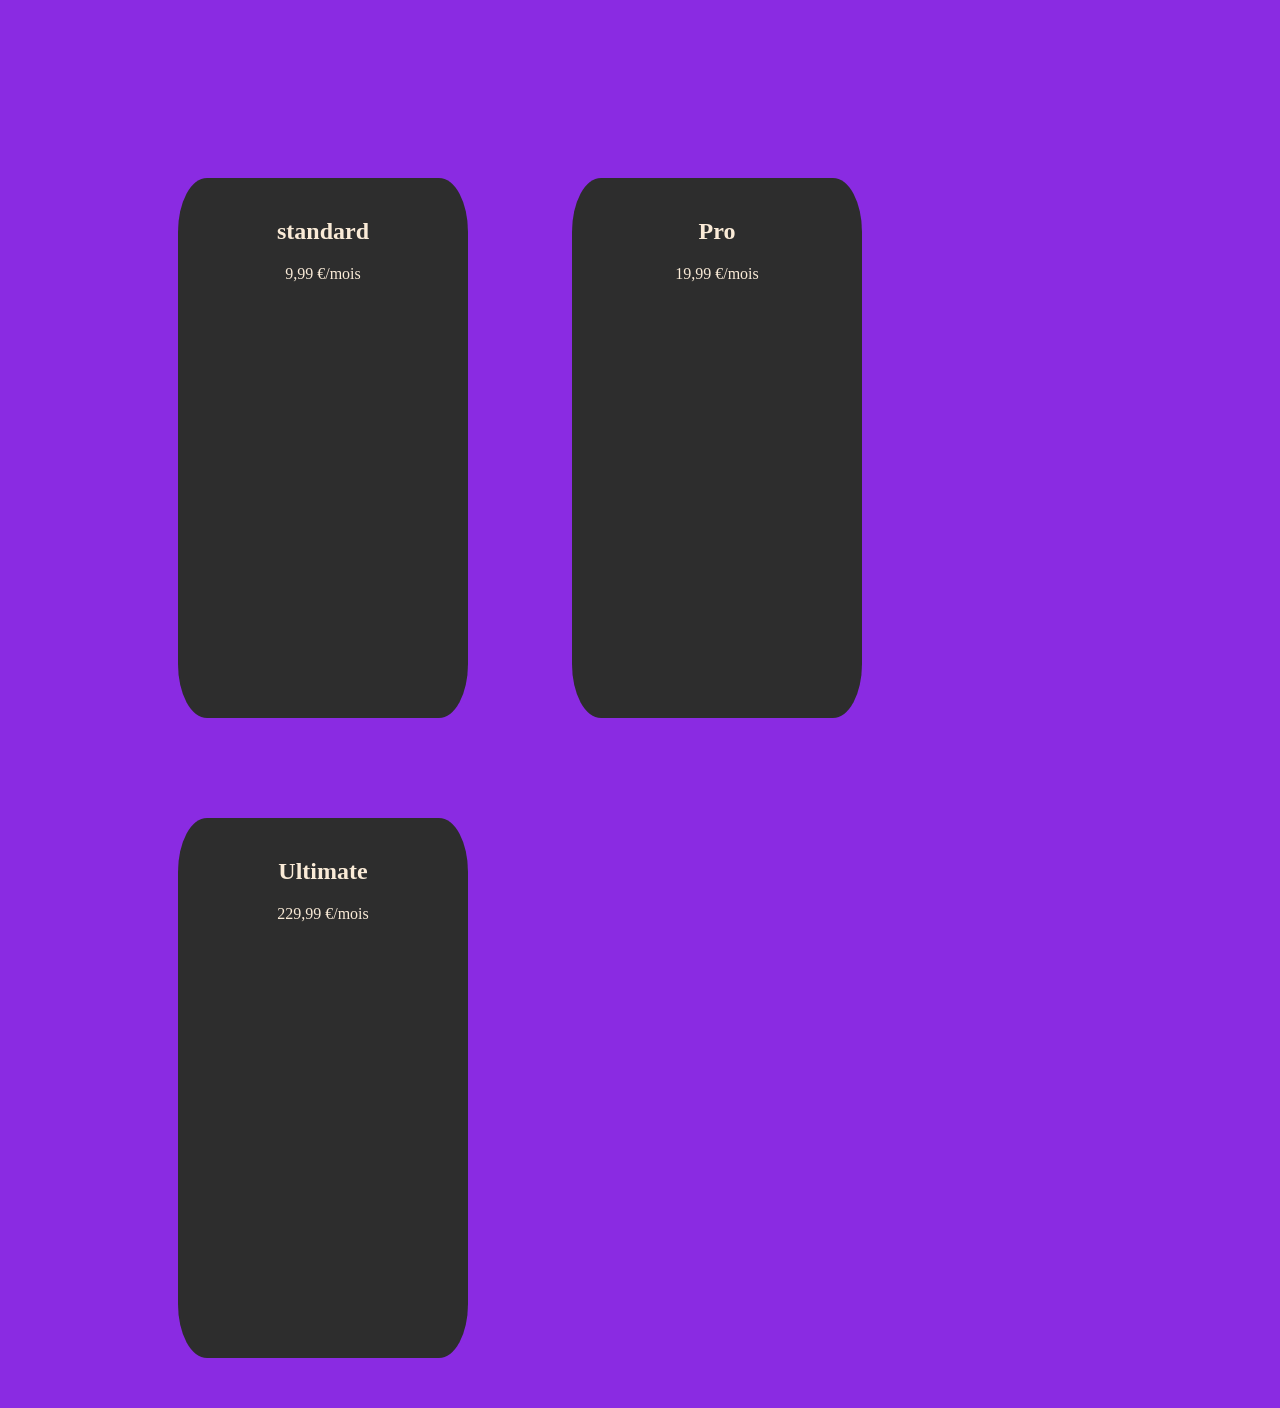
<file: index.html>
<!DOCTYPE html>
<html lang="en">
<head>
    <meta charset="UTF-8">
    <meta name="viewport" content="width=device-width, initial-scale=1.0">
    <title>Document</title>
    <link rel="stylesheet" href="style.css">
</head>
<body>
    <div id="block1">
    <h2 style="text-align: center;">standard</h2>
    <p style="text-align: center;">9,99 €/mois</p>
    </div>
    <div id="block2">
         <h2 style="text-align: center;">Pro</h2>
    <p style="text-align: center;">19,99 €/mois</p>
    </div>
    <div id="block3">
         <h2 style="text-align: center;">Ultimate</h2>
    <p style="text-align: center">229,99 €/mois</p>
    </div>
</body>
</html>
</file>
<file: style.css>
html{
    background-color: blueviolet;
    height: 100%;
    margin:70px;
    padding:50px
}

#block1{
    display: inline-block;
    height: 500px;
    width: 250px;
    margin: 50px;
    padding:20px;
    border-radius: 10%;
    background-color: #2d2d2d;
}

#block2{
    display: inline-block;
    height: 500px;
    width: 250px;
    margin: 50px;
    padding:20px;
    border-radius: 10%;
    background-color: #2d2d2d;
}

#block3{
    display: inline-block;
    height: 500px;
    width: 250px;
    margin: 50px;
    padding:20px;
    border-radius: 10%;
    background-color: #2d2d2d;
}
h2{
    color: antiquewhite;
}
p{
    color: antiquewhite;
}
</file>
